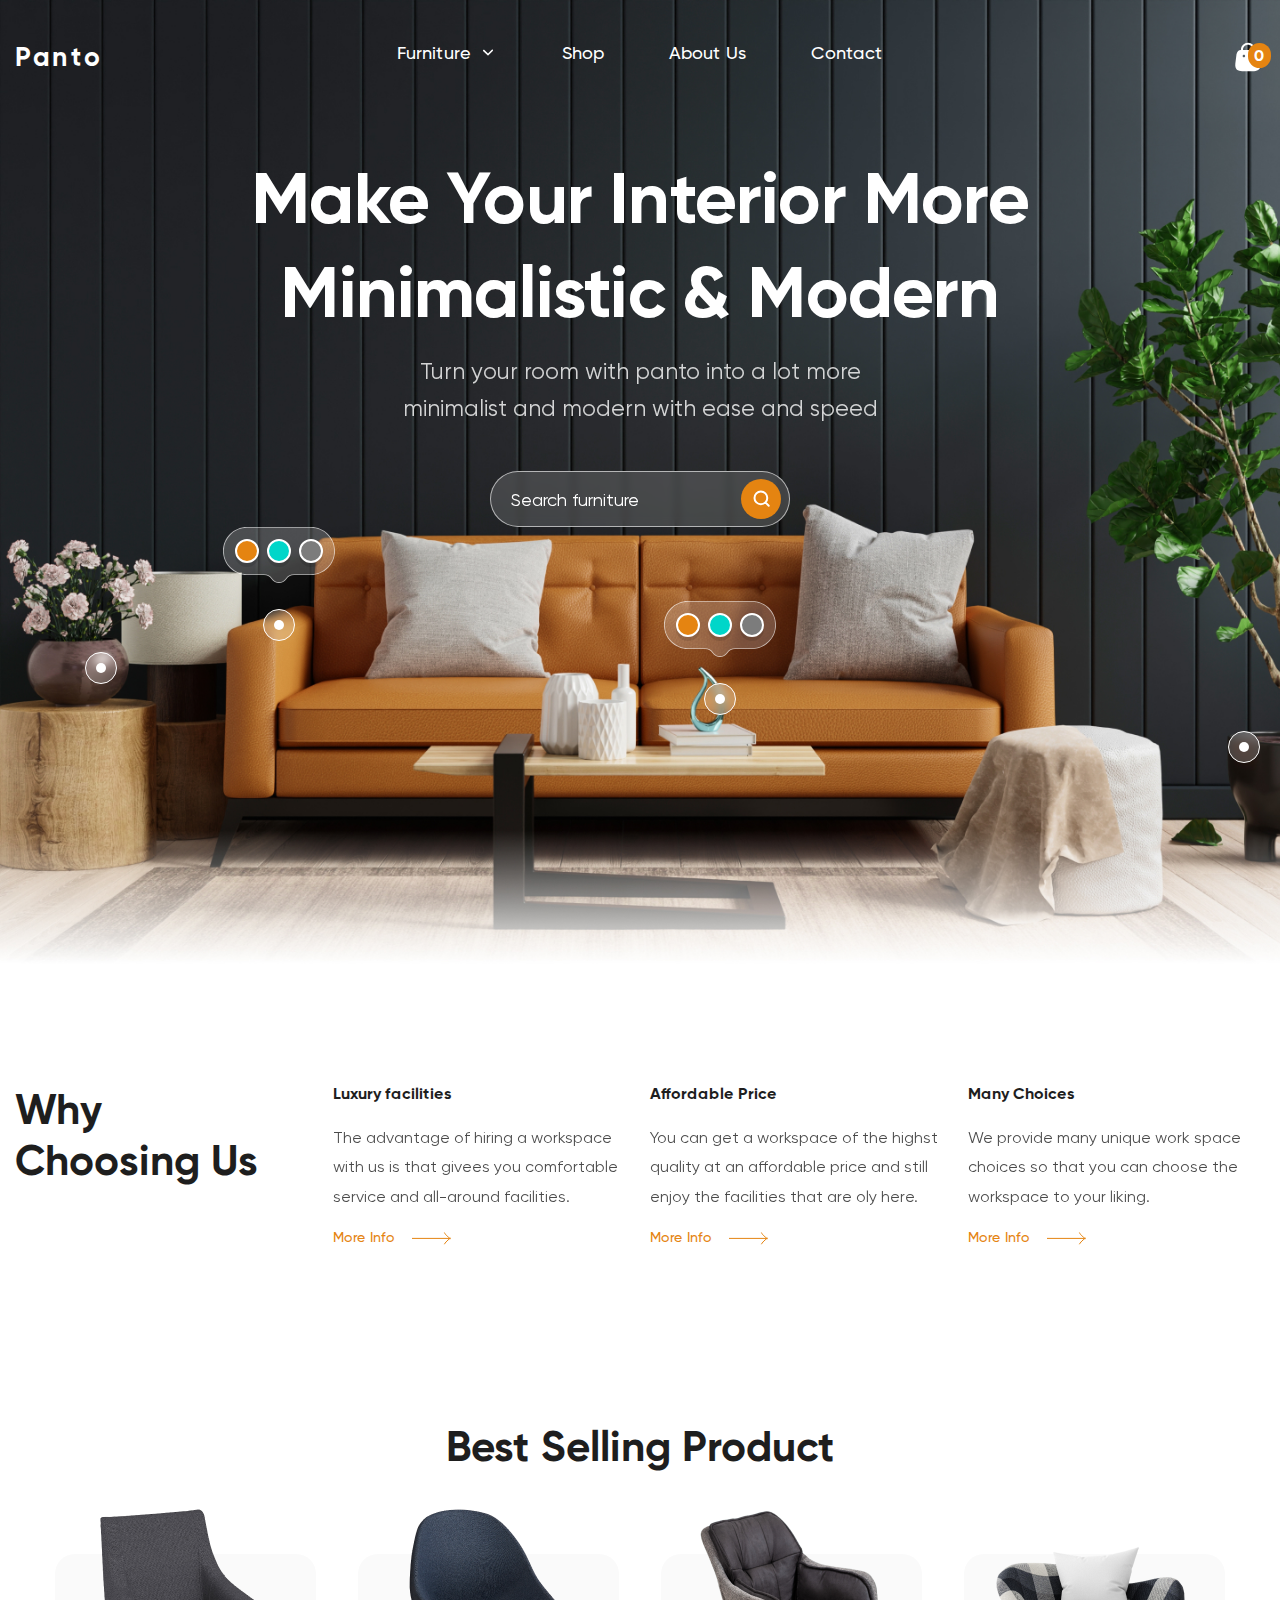
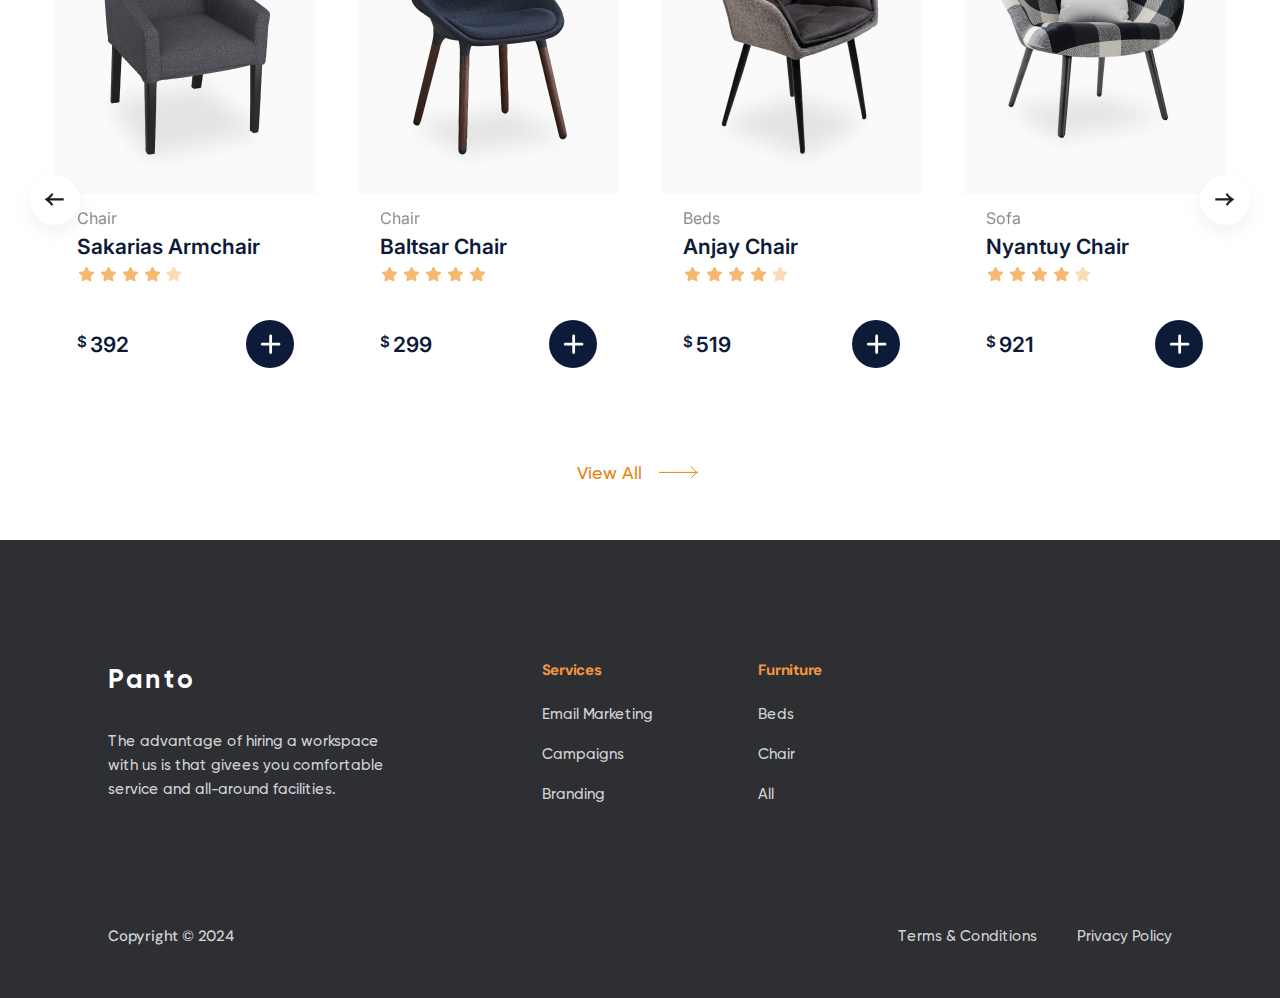
<file: index.html>
<!DOCTYPE html>
<html lang="en">
<head>
    <meta charset="UTF-8">
    <meta name="viewport" content="width=device-width, initial-scale=1.0">
    <title>Panto</title>
    <link rel="stylesheet" href="./css/main.css">
    <link rel="stylesheet" href="https://cdn.jsdelivr.net/npm/swiper@11/swiper-bundle.min.css"/>
</head>
<body>
    <header class="header">
        <div class="container">

            <nav class="header__nav nav">
                    <div class="nav__logo">
                        <a href="#!" class="logo">Panto</a>
                    </div>

                    <ul class="nav-list">
                        <li class="nav-list__item">
                            <a href="#!" class="nav-list__link nav-list__link--dropdown">Furniture</a>
                            <div class="nav-list__sub-nav">
                                <ul class="sub-nav">
                                    <li class="sub-nav__item"><a href="#!" class="sub-nav__link">Home</a></li>
                                    <li class="sub-nav__item"><a href="#!" class="sub-nav__link">Services</a></li>
                                    <li class="sub-nav__item"><a href="#!" class="sub-nav__link">Products</a></li>
                                    <li class="sub-nav__item"><a href="#!" class="sub-nav__link">Contacts</a></li>
                                </ul>
                            </div>
                        </li>
                        <li class="nav-list__item"><a href="#!" class="nav-list__link">Shop</a></li>
                        <li class="nav-list__item"><a href="#!" class="nav-list__link">About Us</a></li>
                        <li class="nav-list__item"><a href="#!" class="nav-list__link">Contact</a></li>
                    </ul>
    
                    <a href="#!" class="cart">
                        <img class="cart__img" src="./img/icons/cart.svg" alt="">
                        <div class="cart__count">0</div>
                    </a>
                    
                    <button id="mobile-nav-open-btn" class="nav__btn"><img src="./img/icons/mobile-nav.svg" alt="Open navigation"></button>
            </nav>

            <div class="header__content">
                <h1 class="header__title">Make your interior more minimalistic & modern</h1>
                <p>Turn your room with panto into a lot more minimalist and modern with ease and speed</p>

                <div class="header__search">
                    <form action="" class=" search-form">
                        <input placeholder="Search furniture" type="text" class="search-form__input" autocomplete="off">
                        <button class="search-form__btn">
                            <img class="search-form__img" src="./img/icons/search.svg" alt="search">
                        </button>
                    </form>
                </div>
            </div>

            <div class="header__dot header__dot--sofa">
                <button class="info-dot">
                    <div class="info-dot__circle"></div>
				    <div class="info-dot__radius"></div>
                </button>

                <div class="info-hint">
                    <label>
                        <input type="radio" name="sofa-color" class="info-hint__radio">
                        <div class="info-hint__radio-fake info-hint__radio-fake--orange"></div>
                    </label>
                    
                    <label>
                        <input type="radio" name="sofa-color" class="info-hint__radio">
                        <div class="info-hint__radio-fake info-hint__radio-fake--biruza"></div>
                    </label>
                    
                    <label>                   
                        <input type="radio" name="sofa-color" class="info-hint__radio">
                        <div class="info-hint__radio-fake info-hint__radio-fake--gray"></div>
                    </label>

                </div>

            </div>

            <div class="header__dot header__dot--vase">
                <button class="info-dot">
                    <div class="info-dot__circle"></div>
				    <div class="info-dot__radius"></div>
                </button>

                <div class="info-hint none">
                    <label>
                        <input type="radio" name="sofa-color" class="info-hint__radio">
                        <div class="info-hint__radio-fake info-hint__radio-fake--orange"></div>
                    </label>
                    
                    <label>
                        <input type="radio" name="sofa-color" class="info-hint__radio">
                        <div class="info-hint__radio-fake info-hint__radio-fake--biruza"></div>
                    </label>
                    
                    <label>                   
                        <input type="radio" name="sofa-color" class="info-hint__radio">
                        <div class="info-hint__radio-fake info-hint__radio-fake--gray"></div>
                    </label>

                </div>

            </div>

            <div class="header__dot header__dot--item">
                <button class="info-dot">
                    <div class="info-dot__circle"></div>
				    <div class="info-dot__radius"></div>
                </button>

                <div class="info-hint">
                    <label>
                        <input type="radio" name="sofa-color" class="info-hint__radio">
                        <div class="info-hint__radio-fake info-hint__radio-fake--orange"></div>
                    </label>
                    
                    <label>
                        <input type="radio" name="sofa-color" class="info-hint__radio">
                        <div class="info-hint__radio-fake info-hint__radio-fake--biruza"></div>
                    </label>
                    
                    <label>                   
                        <input type="radio" name="sofa-color" class="info-hint__radio">
                        <div class="info-hint__radio-fake info-hint__radio-fake--gray"></div>
                    </label>

                </div>

            </div>

            <div class="header__dot header__dot--wall">
                <button class="info-dot">
                    <div class="info-dot__circle"></div>
				    <div class="info-dot__radius"></div>
                </button>

                <div class="info-hint none">
                    <label>
                        <input type="radio" name="sofa-color" class="info-hint__radio">
                        <div class="info-hint__radio-fake info-hint__radio-fake--orange"></div>
                    </label>
                    
                    <label>
                        <input type="radio" name="sofa-color" class="info-hint__radio">
                        <div class="info-hint__radio-fake info-hint__radio-fake--biruza"></div>
                    </label>
                    
                    <label>                   
                        <input type="radio" name="sofa-color" class="info-hint__radio">
                        <div class="info-hint__radio-fake info-hint__radio-fake--gray"></div>
                    </label>

                </div>

            </div>

        </div>
    </header>

    <section class="benefits">
        <div class="container">
            <div class="benefits__grid">

                <div class="benefits__title">
                    <h2 class="title-2">Why Choosing Us</h2>
                </div>

                <div class="benefit">
                    <h3 class="benefit__title">Luxury facilities</h3>
                    <p class="benefit__text">The advantage of hiring a workspace with us is that givees you comfortable service and all-around facilities.</p>
                    <a class="read-more" href="#">More Info</a>
                </div>

                <div class="benefit">
                    <h3 class="benefit__title">Affordable Price</h3>
                    <p class="benefit__text">You can get a workspace of the highst quality at an affordable price and still enjoy the facilities that are oly here.</p>
                    <a class="read-more" href="#">More Info</a>
                </div>

                <div class="benefit">
                    <h3 class="benefit__title">Many Choices</h3>
                    <p class="benefit__text">We provide many unique work space choices so that you can choose the workspace to your liking.</p>
                    <a class="read-more" href="#">More Info</a>
                </div>
                
            </div>
        </div>
    </section>

    <section class="products">
        <div class="container">

            <div class="products__title">
                <h2 class="title-2">Best Selling Product</h2>
            </div>
            
            <div class="products__tabs none">

                <div class="tab-controls">
                    <button data-tab="all" class="tab-controls__btn tab-controls__btn--active">All</button>
                    <button data-tab="chair" class="tab-controls__btn">Chair</button>
                    <button data-tab="beds" class="tab-controls__btn">Beds</button>
                    <button data-tab="sofa" class="tab-controls__btn">Sofa</button>
                    <button data-tab="lamp" class="tab-controls__btn"> Lamp</button>
                </div>
                
            </div>
            <div class="products__slider">

                <!--slider-->
                <div class="slider">

                    <div class="swiper">
                        <!-- Additional required wrapper -->
                        <div class="swiper-wrapper">
                          <!-- Slides -->
                            <article data-tab-value="chair" class="card swiper-slide">
                                <a href="product-page" class="card__link"></a>
                                <div class="card__photo">
                                    <img src="./img/products/chair-01.png" srcset="./img/products/chair-01@2x.png 2x" alt="#" class="card__img">
                                </div>
                                <div class="card__desc">
                                    <a href="#category" class="card__category">Chair</a>
                                    <h3 class="card__title">Sakarias Armchair</h3>
                                    
                                    <div class="card__rating">
                                        <img src="./img/icons/star.svg" alt="#">
                                        <img src="./img/icons/star.svg" alt="#">
                                        <img src="./img/icons/star.svg" alt="#">
                                        <img src="./img/icons/star.svg" alt="#">
                                        <img class="star-off" src="./img/icons/star-off.svg" alt="#">
                                    </div>
            
                                    <div class="card__footer">
                                        <div class="card__price" data-value="$">392</div>
                                        <button class="card__btn"><img src="./img/icons/plus.svg" alt="Add to cart"></button>
                                    </div>
                                </div>
                            </article>

                            <article data-tab-value="chair" class="card swiper-slide">
                                <a href="product-page" class="card__link"></a>
                                <div class="card__photo">
                                    <img src="./img/products/chair-02.png" srcset="./img/products/chair-02@2x.png 2x" alt="#" class="card__img">
                                </div>
                                <div class="card__desc">
                                    <a href="#category" class="card__category">Chair</a>
                                    <h3 class="card__title">Baltsar Chair</h3>
                                    
                                    <div class="card__rating">
                                        <img src="./img/icons/star.svg" alt="#">
                                        <img src="./img/icons/star.svg" alt="#">
                                        <img src="./img/icons/star.svg" alt="#">
                                        <img src="./img/icons/star.svg" alt="#">
                                        <img src="./img/icons/star.svg" alt="#">
                                    </div>
            
                                    <div class="card__footer">
                                        <div class="card__price" data-value="$">299</div>
                                        <button class="card__btn"><img src="./img/icons/plus.svg" alt="Add to cart"></button>
                                    </div>
                                </div>
                            </article>

                            <article data-tab-value="beds" class="card swiper-slide">
                                <a href="product-page" class="card__link"></a>
                                <div class="card__photo">
                                    <img src="./img/products/chair-03.png" srcset="./img/products/chair-01@3x.png 2x" alt="#" class="card__img">
                                </div>
                                <div class="card__desc">
                                    <a href="#category" class="card__category">Beds</a>
                                    <h3 class="card__title">Anjay Chair</h3>
                                    
                                    <div class="card__rating">
                                        <img src="./img/icons/star.svg" alt="#">
                                        <img src="./img/icons/star.svg" alt="#">
                                        <img src="./img/icons/star.svg" alt="#">
                                        <img src="./img/icons/star.svg" alt="#">
                                        <img class="star-off" src="./img/icons/star-off.svg" alt="#">
                                    </div>
            
                                    <div class="card__footer">
                                        <div class="card__price" data-value="$">519</div>
                                        <button class="card__btn"><img src="./img/icons/plus.svg" alt="Add to cart"></button>
                                    </div>
                                </div>
                            </article>

                            <article data-tab-value="sofa" class="card swiper-slide">
                                <a href="product-page" class="card__link"></a>
                                <div class="card__photo">
                                    <img src="./img/products/chair-04.png" srcset="./img/products/chair-01@4x.png 2x" alt="#" class="card__img">
                                </div>
                                <div class="card__desc">
                                    <a href="#category" class="card__category">Sofa</a>
                                    <h3 class="card__title">Nyantuy Chair</h3>
                                    
                                    <div class="card__rating">
                                        <img src="./img/icons/star.svg" alt="#">
                                        <img src="./img/icons/star.svg" alt="#">
                                        <img src="./img/icons/star.svg" alt="#">
                                        <img src="./img/icons/star.svg" alt="#">
                                        <img class="star-off" src="./img/icons/star-off.svg" alt="#">
                                    </div>
            
                                    <div class="card__footer">
                                        <div class="card__price" data-value="$">921</div>
                                        <button class="card__btn"><img src="./img/icons/plus.svg" alt="Add to cart"></button>
                                    </div>
                                </div>
                            </article>

                            <article data-tab-value="lamp" class="card swiper-slide">
                                <a href="product-page" class="card__link"></a>
                                <div class="card__photo">
                                    <img src="./img/products/chair-01.png" srcset="./img/products/chair-01@2x.png 2x" alt="#" class="card__img">
                                </div>
                                <div class="card__desc">
                                    <a href="#category" class="card__category">Lamp</a>
                                    <h3 class="card__title">Sakarias Armchair</h3>
                                    
                                    <div class="card__rating">
                                        <img src="./img/icons/star.svg" alt="#">
                                        <img src="./img/icons/star.svg" alt="#">
                                        <img src="./img/icons/star.svg" alt="#">
                                        <img src="./img/icons/star.svg" alt="#">
                                        <img class="star-off" src="./img/icons/star-off.svg" alt="#">
                                    </div>
            
                                    <div class="card__footer">
                                        <div class="card__price" data-value="$">392</div>
                                        <button class="card__btn"><img src="./img/icons/plus.svg" alt="Add to cart"></button>
                                    </div>
                                </div>
                            </article>

                            <article data-tab-value="beds" class="card swiper-slide">
                                <a href="product-page" class="card__link"></a>
                                <div class="card__photo">
                                    <img src="./img/products/chair-02.png" srcset="./img/products/chair-02@2x.png 2x" alt="#" class="card__img">
                                </div>
                                <div class="card__desc">
                                    <a href="#category" class="card__category">Beds</a>
                                    <h3 class="card__title">Baltsar Chair</h3>
                                    
                                    <div class="card__rating">
                                        <img src="./img/icons/star.svg" alt="#">
                                        <img src="./img/icons/star.svg" alt="#">
                                        <img src="./img/icons/star.svg" alt="#">
                                        <img src="./img/icons/star.svg" alt="#">
                                        <img src="./img/icons/star.svg" alt="#">
                                    </div>
            
                                    <div class="card__footer">
                                        <div class="card__price" data-value="$">299</div>
                                        <button class="card__btn"><img src="./img/icons/plus.svg" alt="Add to cart"></button>
                                    </div>
                                </div>
                            </article>

                            <article data-tab-value="sofa" class="card swiper-slide">
                                <a href="product-page" class="card__link"></a>
                                <div class="card__photo">
                                    <img src="./img/products/chair-03.png" srcset="./img/products/chair-01@3x.png 2x" alt="#" class="card__img">
                                </div>
                                <div class="card__desc">
                                    <a href="#category" class="card__category">Sofa</a>
                                    <h3 class="card__title">Anjay Chair</h3>
                                    
                                    <div class="card__rating">
                                        <img src="./img/icons/star.svg" alt="#">
                                        <img src="./img/icons/star.svg" alt="#">
                                        <img src="./img/icons/star.svg" alt="#">
                                        <img src="./img/icons/star.svg" alt="#">
                                        <img class="star-off" src="./img/icons/star-off.svg" alt="#">
                                    </div>
            
                                    <div class="card__footer">
                                        <div class="card__price" data-value="$">519</div>
                                        <button class="card__btn"><img src="./img/icons/plus.svg" alt="Add to cart"></button>
                                    </div>
                                </div>
                            </article>

                            <article data-tab-value="lamp" class="card swiper-slide">
                                <a href="product-page" class="card__link"></a>
                                <div class="card__photo">
                                    <img src="./img/products/chair-04.png" srcset="./img/products/chair-01@4x.png 2x" alt="#" class="card__img">
                                </div>
                                <div class="card__desc">
                                    <a href="#category" class="card__category">Lamp</a>
                                    <h3 class="card__title">Nyantuy Chair</h3>
                                    
                                    <div class="card__rating">
                                        <img src="./img/icons/star.svg" alt="#">
                                        <img src="./img/icons/star.svg" alt="#">
                                        <img src="./img/icons/star.svg" alt="#">
                                        <img src="./img/icons/star.svg" alt="#">
                                        <img class="star-off" src="./img/icons/star-off.svg" alt="#">
                                    </div>
            
                                    <div class="card__footer">
                                        <div class="card__price" data-value="$">921</div>
                                        <button class="card__btn"><img src="./img/icons/plus.svg" alt="Add to cart"></button>
                                    </div>
                                </div>
                            </article>

                            <article data-tab-value="chair" class="card swiper-slide">
                                <a href="product-page" class="card__link"></a>
                                <div class="card__photo">
                                    <img src="./img/products/chair-01.png" srcset="./img/products/chair-01@2x.png 2x" alt="#" class="card__img">
                                </div>
                                <div class="card__desc">
                                    <a href="#category" class="card__category">Chair</a>
                                    <h3 class="card__title">Sakarias Armchair</h3>
                                    
                                    <div class="card__rating">
                                        <img src="./img/icons/star.svg" alt="#">
                                        <img src="./img/icons/star.svg" alt="#">
                                        <img src="./img/icons/star.svg" alt="#">
                                        <img src="./img/icons/star.svg" alt="#">
                                        <img class="star-off" src="./img/icons/star-off.svg" alt="#">
                                    </div>
            
                                    <div class="card__footer">
                                        <div class="card__price" data-value="$">392</div>
                                        <button class="card__btn"><img src="./img/icons/plus.svg" alt="Add to cart"></button>
                                    </div>
                                </div>
                            </article>

                            <article data-tab-value="beds" class="card swiper-slide">
                                <a href="product-page" class="card__link"></a>
                                <div class="card__photo">
                                    <img src="./img/products/chair-02.png" srcset="./img/products/chair-02@2x.png 2x" alt="#" class="card__img">
                                </div>
                                <div class="card__desc">
                                    <a href="#category" class="card__category">Beds</a>
                                    <h3 class="card__title">Baltsar Chair</h3>
                                    
                                    <div class="card__rating">
                                        <img src="./img/icons/star.svg" alt="#">
                                        <img src="./img/icons/star.svg" alt="#">
                                        <img src="./img/icons/star.svg" alt="#">
                                        <img src="./img/icons/star.svg" alt="#">
                                        <img src="./img/icons/star.svg" alt="#">
                                    </div>
            
                                    <div class="card__footer">
                                        <div class="card__price" data-value="$">299</div>
                                        <button class="card__btn"><img src="./img/icons/plus.svg" alt="Add to cart"></button>
                                    </div>
                                </div>
                            </article>

                            <article data-tab-value="beds" class="card swiper-slide">
                                <a href="product-page" class="card__link"></a>
                                <div class="card__photo">
                                    <img src="./img/products/chair-03.png" srcset="./img/products/chair-01@3x.png 2x" alt="#" class="card__img">
                                </div>
                                <div class="card__desc">
                                    <a href="#category" class="card__category">Beds</a>
                                    <h3 class="card__title">Anjay Chair</h3>
                                    
                                    <div class="card__rating">
                                        <img src="./img/icons/star.svg" alt="#">
                                        <img src="./img/icons/star.svg" alt="#">
                                        <img src="./img/icons/star.svg" alt="#">
                                        <img src="./img/icons/star.svg" alt="#">
                                        <img class="star-off" src="./img/icons/star-off.svg" alt="#">
                                    </div>
            
                                    <div class="card__footer">
                                        <div class="card__price" data-value="$">519</div>
                                        <button class="card__btn"><img src="./img/icons/plus.svg" alt="Add to cart"></button>
                                    </div>
                                </div>
                            </article>

                            <article data-tab-value="lamp" class="card swiper-slide">
                                <a href="product-page" class="card__link"></a>
                                <div class="card__photo">
                                    <img src="./img/products/chair-04.png" srcset="./img/products/chair-01@4x.png 2x" alt="#" class="card__img">
                                </div>
                                <div class="card__desc">
                                    <a href="#category" class="card__category">Lamp</a>
                                    <h3 class="card__title">Nyantuy Chair</h3>
                                    
                                    <div class="card__rating">
                                        <img src="./img/icons/star.svg" alt="#">
                                        <img src="./img/icons/star.svg" alt="#">
                                        <img src="./img/icons/star.svg" alt="#">
                                        <img src="./img/icons/star.svg" alt="#">
                                        <img class="star-off" src="./img/icons/star-off.svg" alt="#">
                                    </div>
            
                                    <div class="card__footer">
                                        <div class="card__price" data-value="$">921</div>
                                        <button class="card__btn"><img src="./img/icons/plus.svg" alt="Add to cart"></button>
                                    </div>
                                </div>
                            </article>

                            <article data-tab-value="sofa" class="card swiper-slide">
                                <a href="product-page" class="card__link"></a>
                                <div class="card__photo">
                                    <img src="./img/products/chair-01.png" srcset="./img/products/chair-01@2x.png 2x" alt="#" class="card__img">
                                </div>
                                <div class="card__desc">
                                    <a href="#category" class="card__category">Sofa</a>
                                    <h3 class="card__title">Sakarias Armchair</h3>
                                    
                                    <div class="card__rating">
                                        <img src="./img/icons/star.svg" alt="#">
                                        <img src="./img/icons/star.svg" alt="#">
                                        <img src="./img/icons/star.svg" alt="#">
                                        <img src="./img/icons/star.svg" alt="#">
                                        <img class="star-off" src="./img/icons/star-off.svg" alt="#">
                                    </div>
            
                                    <div class="card__footer">
                                        <div class="card__price" data-value="$">392</div>
                                        <button class="card__btn"><img src="./img/icons/plus.svg" alt="Add to cart"></button>
                                    </div>
                                </div>
                            </article>

                            <article data-tab-value="chair" class="card swiper-slide">
                                <a href="product-page" class="card__link"></a>
                                <div class="card__photo">
                                    <img src="./img/products/chair-02.png" srcset="./img/products/chair-02@2x.png 2x" alt="#" class="card__img">
                                </div>
                                <div class="card__desc">
                                    <a href="#category" class="card__category">Chair</a>
                                    <h3 class="card__title">Baltsar Chair</h3>
                                    
                                    <div class="card__rating">
                                        <img src="./img/icons/star.svg" alt="#">
                                        <img src="./img/icons/star.svg" alt="#">
                                        <img src="./img/icons/star.svg" alt="#">
                                        <img src="./img/icons/star.svg" alt="#">
                                        <img src="./img/icons/star.svg" alt="#">
                                    </div>
            
                                    <div class="card__footer">
                                        <div class="card__price" data-value="$">299</div>
                                        <button class="card__btn"><img src="./img/icons/plus.svg" alt="Add to cart"></button>
                                    </div>
                                </div>
                            </article>

                            <article data-tab-value="chair" class="card swiper-slide">
                                <a href="product-page" class="card__link"></a>
                                <div class="card__photo">
                                    <img src="./img/products/chair-03.png" srcset="./img/products/chair-01@3x.png 2x" alt="#" class="card__img">
                                </div>
                                <div class="card__desc">
                                    <a href="#category" class="card__category">Chair</a>
                                    <h3 class="card__title">Anjay Chair</h3>
                                    
                                    <div class="card__rating">
                                        <img src="./img/icons/star.svg" alt="#">
                                        <img src="./img/icons/star.svg" alt="#">
                                        <img src="./img/icons/star.svg" alt="#">
                                        <img src="./img/icons/star.svg" alt="#">
                                        <img class="star-off" src="./img/icons/star-off.svg" alt="#">
                                    </div>
            
                                    <div class="card__footer">
                                        <div class="card__price" data-value="$">519</div>
                                        <button class="card__btn"><img src="./img/icons/plus.svg" alt="Add to cart"></button>
                                    </div>
                                </div>
                            </article>

                            <article data-tab-value="chair" class="card swiper-slide">
                                <a href="product-page" class="card__link"></a>
                                <div class="card__photo">
                                    <img src="./img/products/chair-04.png" srcset="./img/products/chair-01@4x.png 2x" alt="#" class="card__img">
                                </div>
                                <div class="card__desc">
                                    <a href="#category" class="card__category">Chair</a>
                                    <h3 class="card__title">Nyantuy Chair</h3>
                                    
                                    <div class="card__rating">
                                        <img src="./img/icons/star.svg" alt="#">
                                        <img src="./img/icons/star.svg" alt="#">
                                        <img src="./img/icons/star.svg" alt="#">
                                        <img src="./img/icons/star.svg" alt="#">
                                        <img class="star-off" src="./img/icons/star-off.svg" alt="#">
                                    </div>
            
                                    <div class="card__footer">
                                        <div class="card__price" data-value="$">921</div>
                                        <button class="card__btn"><img src="./img/icons/plus.svg" alt="Add to cart"></button>
                                    </div>
                                </div>
                            </article>

                            <article data-tab-value="beds" class="card swiper-slide">
                                <a href="product-page" class="card__link"></a>
                                <div class="card__photo">
                                    <img src="./img/products/chair-02.png" srcset="./img/products/chair-02@2x.png 2x" alt="#" class="card__img">
                                </div>
                                <div class="card__desc">
                                    <a href="#category" class="card__category">Beds</a>
                                    <h3 class="card__title">Baltsar Chair</h3>
                                    
                                    <div class="card__rating">
                                        <img src="./img/icons/star.svg" alt="#">
                                        <img src="./img/icons/star.svg" alt="#">
                                        <img src="./img/icons/star.svg" alt="#">
                                        <img src="./img/icons/star.svg" alt="#">
                                        <img src="./img/icons/star.svg" alt="#">
                                    </div>
            
                                    <div class="card__footer">
                                        <div class="card__price" data-value="$">299</div>
                                        <button class="card__btn"><img src="./img/icons/plus.svg" alt="Add to cart"></button>
                                    </div>
                                </div>
                            </article>

                            <article data-tab-value="beds" class="card swiper-slide">
                                <a href="product-page" class="card__link"></a>
                                <div class="card__photo">
                                    <img src="./img/products/chair-03.png" srcset="./img/products/chair-01@3x.png 2x" alt="#" class="card__img">
                                </div>
                                <div class="card__desc">
                                    <a href="#category" class="card__category">Beds</a>
                                    <h3 class="card__title">Anjay Chair</h3>
                                    
                                    <div class="card__rating">
                                        <img src="./img/icons/star.svg" alt="#">
                                        <img src="./img/icons/star.svg" alt="#">
                                        <img src="./img/icons/star.svg" alt="#">
                                        <img src="./img/icons/star.svg" alt="#">
                                        <img class="star-off" src="./img/icons/star-off.svg" alt="#">
                                    </div>
            
                                    <div class="card__footer">
                                        <div class="card__price" data-value="$">519</div>
                                        <button class="card__btn"><img src="./img/icons/plus.svg" alt="Add to cart"></button>
                                    </div>
                                </div>
                            </article>

                            <article data-tab-value="lamp" class="card swiper-slide">
                                <a href="product-page" class="card__link"></a>
                                <div class="card__photo">
                                    <img src="./img/products/chair-04.png" srcset="./img/products/chair-01@4x.png 2x" alt="#" class="card__img">
                                </div>
                                <div class="card__desc">
                                    <a href="#category" class="card__category">Lamp</a>
                                    <h3 class="card__title">Nyantuy Chair</h3>
                                    
                                    <div class="card__rating">
                                        <img src="./img/icons/star.svg" alt="#">
                                        <img src="./img/icons/star.svg" alt="#">
                                        <img src="./img/icons/star.svg" alt="#">
                                        <img src="./img/icons/star.svg" alt="#">
                                        <img class="star-off" src="./img/icons/star-off.svg" alt="#">
                                    </div>
            
                                    <div class="card__footer">
                                        <div class="card__price" data-value="$">921</div>
                                        <button class="card__btn"><img src="./img/icons/plus.svg" alt="Add to cart"></button>
                                    </div>
                                </div>
                            </article>

                            <article data-tab-value="sofa" class="card swiper-slide">
                                <a href="product-page" class="card__link"></a>
                                <div class="card__photo">
                                    <img src="./img/products/chair-01.png" srcset="./img/products/chair-01@2x.png 2x" alt="#" class="card__img">
                                </div>
                                <div class="card__desc">
                                    <a href="#category" class="card__category">Sofa</a>
                                    <h3 class="card__title">Sakarias Armchair</h3>
                                    
                                    <div class="card__rating">
                                        <img src="./img/icons/star.svg" alt="#">
                                        <img src="./img/icons/star.svg" alt="#">
                                        <img src="./img/icons/star.svg" alt="#">
                                        <img src="./img/icons/star.svg" alt="#">
                                        <img class="star-off" src="./img/icons/star-off.svg" alt="#">
                                    </div>
            
                                    <div class="card__footer">
                                        <div class="card__price" data-value="$">392</div>
                                        <button class="card__btn"><img src="./img/icons/plus.svg" alt="Add to cart"></button>
                                    </div>
                                </div>
                            </article>

                            <article data-tab-value="chair" class="card swiper-slide">
                                <a href="product-page" class="card__link"></a>
                                <div class="card__photo">
                                    <img src="./img/products/chair-02.png" srcset="./img/products/chair-02@2x.png 2x" alt="#" class="card__img">
                                </div>
                                <div class="card__desc">
                                    <a href="#category" class="card__category">Chair</a>
                                    <h3 class="card__title">Baltsar Chair</h3>
                                    
                                    <div class="card__rating">
                                        <img src="./img/icons/star.svg" alt="#">
                                        <img src="./img/icons/star.svg" alt="#">
                                        <img src="./img/icons/star.svg" alt="#">
                                        <img src="./img/icons/star.svg" alt="#">
                                        <img src="./img/icons/star.svg" alt="#">
                                    </div>
            
                                    <div class="card__footer">
                                        <div class="card__price" data-value="$">299</div>
                                        <button class="card__btn"><img src="./img/icons/plus.svg" alt="Add to cart"></button>
                                    </div>
                                </div>
                            </article>

                            <article data-tab-value="chair" class="card swiper-slide">
                                <a href="product-page" class="card__link"></a>
                                <div class="card__photo">
                                    <img src="./img/products/chair-03.png" srcset="./img/products/chair-01@3x.png 2x" alt="#" class="card__img">
                                </div>
                                <div class="card__desc">
                                    <a href="#category" class="card__category">Chair</a>
                                    <h3 class="card__title">Anjay Chair</h3>
                                    
                                    <div class="card__rating">
                                        <img src="./img/icons/star.svg" alt="#">
                                        <img src="./img/icons/star.svg" alt="#">
                                        <img src="./img/icons/star.svg" alt="#">
                                        <img src="./img/icons/star.svg" alt="#">
                                        <img class="star-off" src="./img/icons/star-off.svg" alt="#">
                                    </div>
            
                                    <div class="card__footer">
                                        <div class="card__price" data-value="$">519</div>
                                        <button class="card__btn"><img src="./img/icons/plus.svg" alt="Add to cart"></button>
                                    </div>
                                </div>
                            </article>

                            <article data-tab-value="chair" class="card swiper-slide">
                                <a href="product-page" class="card__link"></a>
                                <div class="card__photo">
                                    <img src="./img/products/chair-04.png" srcset="./img/products/chair-01@4x.png 2x" alt="#" class="card__img">
                                </div>
                                <div class="card__desc">
                                    <a href="#category" class="card__category">Chair</a>
                                    <h3 class="card__title">Nyantuy Chair</h3>
                                    
                                    <div class="card__rating">
                                        <img src="./img/icons/star.svg" alt="#">
                                        <img src="./img/icons/star.svg" alt="#">
                                        <img src="./img/icons/star.svg" alt="#">
                                        <img src="./img/icons/star.svg" alt="#">
                                        <img class="star-off" src="./img/icons/star-off.svg" alt="#">
                                    </div>
            
                                    <div class="card__footer">
                                        <div class="card__price" data-value="$">921</div>
                                        <button class="card__btn"><img src="./img/icons/plus.svg" alt="Add to cart"></button>
                                    </div>
                                </div>
                            </article>
                        </div>
                      
                    </div>

                    <button id="sliderPrev" class="slider__btn slider__btn--prev">
                        <img src="./img/icons/slider/slider-left.svg" alt="Previous">
                    </button>
                    <button id="sliderNext" class="slider__btn slider__btn--next">
                        <img src="./img/icons/slider/slider-right.svg" alt="Next">
                    </button>
    
                </div>
                <!--slider-->
                
            </div>
            <div class="products__link">
                <a class="read-more read-more--large" href="#">View All</a>
            </div>
        </div>
    </section>

    <footer class="footer">
        <div class="container container--small">
            <!-- footer__grid-->
            <div class="footer__grid">
                <!-- DESK -->
                <div class="footer__desc">
                    <div class="footer__logo">
                        <a href="#!" class="logo">Panto</a>
                    </div>
                    <p>
                        The advantage of hiring a workspace with us is that givees you comfortable service and all-around facilities.
                    </p>
                </div>
                <!--// DESK -->
                <nav class="footer__nav footer__nav--services">
                    <h3 class="footer__nav-title">Services</h3>
                    <ul class="footer__list">
                        <li class="footer__list-item"><a href="#">Email Marketing</a></li>
                        <li class="footer__list-item"><a href="#">Campaigns</a></li>
                        <li class="footer__list-item"><a href="#">Branding</a></li>
                    </ul>
                </nav>

                <nav class="footer__nav">
                    <h3 class="footer__nav-title">Furniture</h3>
                    <ul class="footer__list">
                        <li class="footer__list-item"><a href="#">Beds</a></li>
                        <li class="footer__list-item"><a href="#">Chair</a></li>
                        <li class="footer__list-item"><a href="#">All</a></li>
                    </ul>
                </nav>
                <div class="footer__nav"></div>

            </div>
            <!-- // footer__grid-->


            <!-- footer__row -->
            <div class="footer__row">

                <div class="footer__copyright">Copyright © 2024</div>

                <div class="footer__links">
                    <a href="#!">Terms & Conditions</a>
                    <a href="#!">Privacy Policy</a>
                </div>
            </div>
            <!-- ?? footer__row -->
            
        </div>
    </footer>

    <!-- Mobile-nav -->
    <div id="mobile-nav" class="mobile-nav-wrapper">

        <div class="mobile-nav-header">
            <a href="#cart" class="mobile-cart">
                <div href="#!" class="cart">
                    <img class="cart__img" src="./img/icons/cart.svg" alt="">
                    <div class="cart__count">0</div>
                </div>
                Cart
            </a>

            <button id="mobile-nav-close-btn" class="mobile-nav-close-btn">
                <img src="./img/icons/close.svg" alt="Close navigation">
            </button>
        </div>

        <ul class="mobile-nav">
            <li class="mobile-nav__item">
                <a href="#!" class="mobile-nav__link mobile-nav__link--dropdown">Furniture</a>
                <ul class="mobile-sub-nav">
                    <li class="mobile-sub-nav__item"><a href="#!" class="mobile-sub-nav__link">Home</a></li>
                    <li class="mobile-sub-nav__item"><a href="#!" class="mobile-sub-nav__link">Services</a></li>
                    <li class="mobile-sub-nav__item"><a href="#!" class="mobile-sub-nav__link">Products</a></li>
                    <li class="mobile-sub-nav__item"><a href="#!" class="mobile-sub-nav__link">Contacts</a></li>
                </ul>
            </li>
            <li class="mobile-nav__item"><a href="#!" class="mobile-nav__link">Shop</a></li>
            <li class="mobile-nav__item"><a href="#!" class="mobile-nav__link">About Us</a></li>
            <li class="mobile-nav__item"><a href="#!" class="mobile-nav__link">Contact</a></li>
        </ul>
    </div>
    <!-- // Mobile-nav -->

    <script src="https://cdn.jsdelivr.net/npm/swiper@11/swiper-bundle.min.js"></script>
    <script src="js/main.js"></script>
</body>
</html>
</file>
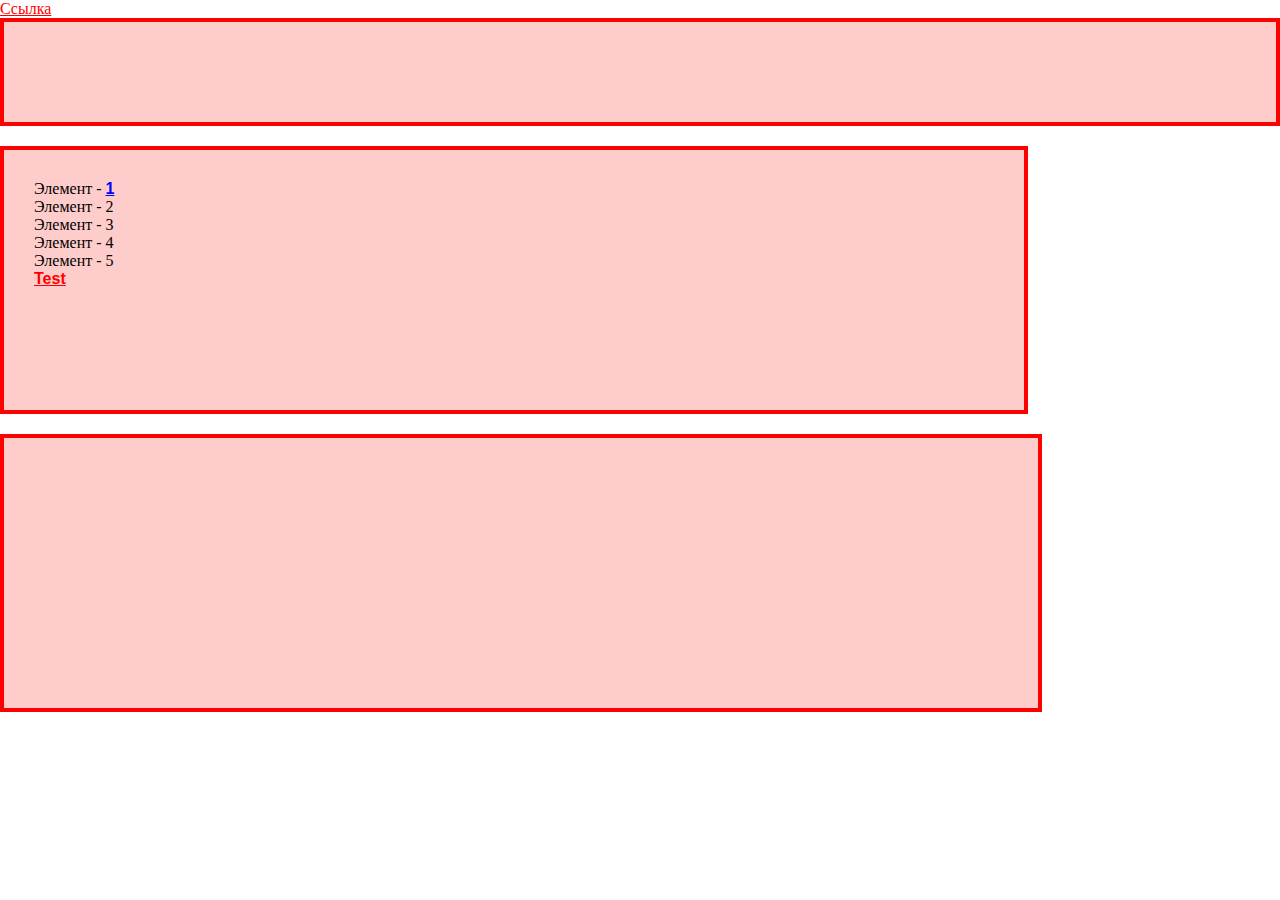
<file: css/SASS/index.html>
<!DOCTYPE html>
<html lang="ru">
<head>
    <meta charset="UTF-8">
    <meta name="viewport" content="width=device-width, initial-scale=1.0">
    <title>SASS</title>
    <link rel="stylesheet" href="css/style.css">
</head>
<body>
    <a href="#">Ссылка</a>
    <div class="block first"></div>
    <div class="block" id="central_block">
        <ul>
            <li>Элемент - <a href="#">1</a></li>
            <li>Элемент - 2</li>
            <li>Элемент - 3</li>
            <li>Элемент - 4</li>
            <li>Элемент - 5</li>
        </ul>
        <a href="#" class="test">Test</a>
    </div>
    <div class="block"></div>
</body>
</html>
</file>
<file: css/SASS/css/style.css>
* {
  padding: 0;
  margin: 0;
}

a {
  color: #000;
}
a:hover {
  color: red;
}
a:active {
  color: yellow;
}
a:visited {
  color: green;
}

.block:not(.first) {
  padding: 20px 40px 50px 34px;
  background: #fcc;
  height: 200px;
  max-width: 75%;
  margin-bottom: 20px;
  border: 4px solid red;
}

#central_block {
  padding: 30px;
}
#central_block ul {
  display: -webkit-box;
  display: -ms-flexbox;
  display: flex;
  -webkit-box-orient: vertical;
  -webkit-box-direction: normal;
      -ms-flex-direction: column;
          flex-direction: column;
  list-style: none;
}
#central_block li {
  float: left;
  margin-right: 10px;
}
#central_block li a {
  font-size: 1.1 em;
  font-weight: bold;
  font-family: Arial, sans-serif;
  color: blue;
}
#central_block li a:hover {
  color: red;
}
#central_block a {
  font-size: 1.1 em;
  font-weight: bold;
  font-family: Arial, sans-serif;
  color: red;
}

.first {
  background: #fcc;
  height: 100px;
  margin-bottom: 20px;
  border: 4px solid red;
}
</file>
<file: css/main.css>
@import "./../fonts/Gilroy/stylesheet.css";
/* Reset and base styles  */
@import url("https://fonts.googleapis.com/css2?family=DM+Sans:ital,opsz,wght@0,9..40,100..1000;1,9..40,100..1000&family=Inter:wght@100..900&display=swap");
* {
  padding: 0px;
  margin: 0px;
  border: none;
}

*,
*::before,
*::after {
  -webkit-box-sizing: border-box;
          box-sizing: border-box;
}

/* Links */
a, a:link, a:visited {
  text-decoration: none;
}

a:hover {
  text-decoration: none;
}

/* Common */
aside, nav, footer, header, section, main {
  display: block;
}

h1, h2, h3, h4, h5, h6, p {
  font-size: inherit;
}

ul, ul li {
  list-style: none;
}

img {
  vertical-align: top;
}

img, svg {
  max-width: 100%;
  height: auto;
}

address {
  font-style: normal;
}

/* Form */
input, textarea, button, select {
  font-family: inherit;
  font-size: inherit;
  color: inherit;
  background-color: transparent;
}

input::-ms-clear {
  display: none;
}

button, input[type=submit] {
  display: inline-block;
  -webkit-box-shadow: none;
          box-shadow: none;
  background-color: transparent;
  background: none;
  cursor: pointer;
}

input:focus, input:active,
button:focus, button:active {
  outline: none;
}

button::-moz-focus-inner {
  padding: 0;
  border: 0;
}

label {
  cursor: pointer;
}

legend {
  display: block;
}

:root {
  --text-color: #1e1e1e;
  --text-muted: #8D8D8D;
  --text-card-dark-blue: #0D1B39;
  --accent: #E58411;
  --header-text-color: #fff;
  --footer-accent: #F6973F;
  --footer-bg: #2D2F33;
  --footer-text-color: rgba(255, 255, 255, 0.8);
  --ui-orange: #E58411;
  --ui-biruza: #00D6C9;
  --ui-gray: #7C7C7C;
  --ui-dark-blue: #0D1B39;
  --font-main: "Gilroy", sans-serif;
  --font-cards: "Inter", sans-serif;
  --font-footer-accent: "DM Sans", sans-serif;
}

html, body {
  font-family: var(--font-main);
  color: var(--text-color);
}

body {
  position: relative;
}

.container {
  max-width: 1310px;
  margin: 0 auto;
  padding: 0 15px;
}
.container--small {
  max-width: 1094px;
}

.none {
  display: none !important;
}

.title-2 {
  font-size: clamp(32px, 1.702rem + 1.49vw, 42px);
  font-weight: 700px;
}

.header {
  position: relative;
  padding-top: 40px;
  background-color: var(--footer-bg);
  background-image: url("./../img/header/header-bg.jpg");
  background-size: cover;
  aspect-ratio: 1440/1084;
  color: var(--header-text-color);
}
@media (-webkit-min-device-pixel-ratio: 2), (min-resolution: 192dpi) {
  .header {
    background-image: url("./../img/header/header-bg@2x.jpg");
  }
}
.header a {
  color: var(--header-text-color);
}
@media (max-width: 629px) {
  .header {
    padding-top: 20px;
    padding-bottom: 240px;
    background-position: center;
    aspect-ratio: unset;
  }
}

.header__nav {
  margin-bottom: clamp(20px, 0.071rem + 5.89vw, 86px);
}

.header__content {
  text-align: center;
}

.header__title {
  margin-bottom: 14px;
  font-weight: 700;
  font-size: clamp(28px, 0.821rem + 4.64vw, 80px);
  text-wrap: balance;
  line-height: 130%;
  letter-spacing: -0.8px;
  text-transform: capitalize;
}

.header__content p {
  margin: 0 auto;
  max-width: 606px;
  opacity: 0.8;
  font-size: clamp(16px, 0.857rem + 0.71vw, 24px);
  line-height: 160%;
  text-wrap: balance;
}

.header__search {
  display: inline-block;
  margin: 45px auto 0;
}
@media (max-width: 819px) {
  .header__search {
    display: none;
  }
}

/*Dots*/
.header__dot {
  position: absolute;
}
@media (max-width: 819px) {
  .header__dot {
    display: none;
  }
}

.header__dot--sofa {
  top: 63.1918819188%;
  left: 20.5555555556%;
}

.header__dot--vase {
  top: 69.557195572%;
  left: 7.9166666667%;
  -webkit-transform: translate(-50%, -50%);
          transform: translate(-50%, -50%);
}

.header__dot--item {
  top: 72.7356746765%;
  left: 56.25%;
  -webkit-transform: translate(-50%, -50%);
          transform: translate(-50%, -50%);
}

.header__dot--wall {
  top: 75.8139534884%;
  left: 95.9574468085%;
}

.logo {
  font-weight: 700;
  font-size: clamp(18px, 0.946rem + 0.89vw, 28px);
  letter-spacing: 0.1em;
  text-transform: capitalize;
  color: #fff !important;
}

.nav {
  display: -ms-grid;
  display: grid;
  -ms-grid-columns: 2fr 20px 8fr 20px 2fr;
  grid-template-columns: 2fr 8fr 2fr;
  gap: 20px;
}

.nav__logo {
  -ms-flex-item-align: center;
      -ms-grid-row-align: center;
      align-self: center;
}

.nav__btn {
  display: none;
}
@media (max-width: 992px) {
  .nav__btn {
    display: block;
  }
}

.nav-list {
  -ms-flex-item-align: center;
      -ms-grid-row-align: center;
      align-self: center;
  -ms-grid-column-align: center;
      justify-self: center;
  display: -webkit-box;
  display: -ms-flexbox;
  display: flex;
  -webkit-box-pack: center;
      -ms-flex-pack: center;
          justify-content: center;
  -webkit-box-align: center;
      -ms-flex-align: center;
          align-items: center;
  gap: 65px;
  font-weight: 500;
  font-size: 18px;
}
@media (max-width: 992px) {
  .nav-list {
    display: none;
  }
}

.nav-list__item {
  position: relative;
  padding-bottom: 10px;
}

.nav-list__link {
  -webkit-transition: opacity 0.1s ease-in;
  transition: opacity 0.1s ease-in;
}
.nav-list__link:hover {
  opacity: 0.8;
}
.nav-list__link--dropdown {
  display: -webkit-box;
  display: -ms-flexbox;
  display: flex;
  -webkit-box-align: center;
      -ms-flex-align: center;
          align-items: center;
  gap: 8px;
}
.nav-list__link--dropdown::after {
  content: url("./../img/icons/arrow-down.svg");
  height: 18px;
}

.nav-list__sub-nav {
  opacity: 0;
  width: 160px;
  pointer-events: none;
  position: absolute;
  left: 0;
  top: 100%;
  -webkit-transform: translate(0%, 10%);
          transform: translate(0%, 10%);
  -webkit-transition: all 0.2s ease-in;
  transition: all 0.2s ease-in;
}

.nav-list__item:hover .nav-list__sub-nav {
  pointer-events: all;
  opacity: 1;
  -webkit-transform: translate(0%, 0%);
          transform: translate(0%, 0%);
}

.sub-nav {
  display: -ms-grid;
  display: grid;
  gap: 16px;
  padding: 16px;
  border-radius: 10px;
  background-color: var(--footer-bg);
  color: var(--footer-text-color);
  font-size: 16px;
}
.sub-nav a {
  color: var(--footer-text-color);
  -webkit-transition: color 0.1s ease-in;
  transition: color 0.1s ease-in;
}
.sub-nav a:hover {
  color: var(--accent);
}

.cart {
  -ms-flex-item-align: center;
      -ms-grid-row-align: center;
      align-self: center;
  -ms-grid-column-align: end;
      justify-self: end;
  position: relative;
}

.cart__count {
  position: absolute;
  top: 3px;
  right: -6px;
  display: inline-block;
  height: 25px;
  padding: 0 6px;
  background-color: var(--accent);
  border-radius: 140px;
  font-weight: 700;
  line-height: 25px;
}

.search-form {
  display: -webkit-box;
  display: -ms-flexbox;
  display: flex;
  gap: 10px;
  max-width: 344px;
  padding: 8px 8px 8px 20px;
  -webkit-box-pack: justify;
      -ms-flex-pack: justify;
          justify-content: space-between;
  -webkit-box-align: center;
      -ms-flex-align: center;
          align-items: center;
  height: 56px;
  border-radius: 42px;
  border: 0.862px solid rgba(255, 255, 255, 0.6);
  background: rgba(255, 255, 255, 0.15);
  -webkit-backdrop-filter: blur(4px);
          backdrop-filter: blur(4px);
}

.search-form__input {
  -webkit-box-flex: 1;
      -ms-flex-positive: 1;
          flex-grow: 1;
  color: #fff;
  font-size: 18px;
  font-weight: 500;
  line-height: 150%;
  letter-spacing: 0%;
}
.search-form__input::-webkit-input-placeholder {
  color: #fff;
  font-weight: 400;
}
.search-form__input::-moz-placeholder {
  color: #fff;
  font-weight: 400;
}
.search-form__input:-ms-input-placeholder {
  color: #fff;
  font-weight: 400;
}
.search-form__input::-ms-input-placeholder {
  color: #fff;
  font-weight: 400;
}
.search-form__input::placeholder {
  color: #fff;
  font-weight: 400;
}

.search-form__btn {
  -ms-flex-negative: 0;
      flex-shrink: 0;
  position: relative;
  width: 40px;
  height: 40px;
  border-radius: 24px;
  background: var(--accent);
}

.search-form__img {
  position: absolute;
  top: 11px;
  right: 10px;
}

.info-dot {
  position: relative;
  cursor: pointer;
}

.info-dot__circle {
  position: absolute;
  z-index: 1;
  left: 50%;
  top: 50%;
  -webkit-transform: translate(-50%, -50%);
          transform: translate(-50%, -50%);
  width: 10px;
  height: 10px;
  border-radius: 50%;
  background-color: #fff;
  -webkit-transition: all 0.2s ease-in;
  transition: all 0.2s ease-in;
}

.info-dot__radius {
  width: 32px;
  height: 32px;
  border: 0.86px solid #fff;
  border-radius: 50%;
  background: rgba(255, 255, 255, 0.2);
  -webkit-backdrop-filter: blur(4px);
          backdrop-filter: blur(4px);
  -webkit-animation: pulse 1s infinite alternate;
          animation: pulse 1s infinite alternate;
}

.info-dot:hover .info-dot__radius {
  -webkit-animation: pulse 1s infinite alternate paused;
          animation: pulse 1s infinite alternate paused;
}

.info-dot:hover .info-dot__circle {
  background-color: var(--accent);
}

@-webkit-keyframes pulse {
  0% {
    -webkit-transform: scale(1);
            transform: scale(1);
  }
  100% {
    -webkit-transform: scale(1.2);
            transform: scale(1.2);
  }
}

@keyframes pulse {
  0% {
    -webkit-transform: scale(1);
            transform: scale(1);
  }
  100% {
    -webkit-transform: scale(1.2);
            transform: scale(1.2);
  }
}
.info-hint {
  position: absolute;
  top: -26px;
  left: 50%;
  -webkit-transform: translate(-50%, -100%);
          transform: translate(-50%, -100%);
  display: -webkit-box;
  display: -ms-flexbox;
  display: flex;
  gap: 8px;
  -webkit-box-pack: center;
      -ms-flex-pack: center;
          justify-content: center;
  padding-top: 12px;
  width: 112px;
  height: 56px;
  background-image: url("./../img/icons/hint.svg");
}

.info-hint__radio {
  clip: rect(0 0 0 0);
  clip-path: inset(50%);
  height: 1px;
  overflow: hidden;
  position: absolute;
  white-space: nowrap;
  width: 1px;
}

.info-hint__radio:checked + .info-hint__radio-fake {
  background-image: url("./../../img/icons/checkbox.svg");
  background-repeat: no-repeat;
  background-position: center center;
}

.info-hint__radio-fake {
  -ms-flex-negative: 0;
      flex-shrink: 0;
  width: 24px;
  height: 24px;
  background-color: grey;
  border: 2px solid white;
  border-radius: 50%;
  -webkit-box-shadow: 0px 4px 0px rgba(0, 0, 0, 0.1);
          box-shadow: 0px 4px 0px rgba(0, 0, 0, 0.1);
}
.info-hint__radio-fake--orange {
  background-color: var(--ui-orange);
}
.info-hint__radio-fake--biruza {
  background-color: var(--ui-biruza);
}
.info-hint__radio-fake--gray {
  background-color: var(--ui-gray);
}

.benefits {
  padding: clamp(60px, 2.386rem + 6.82vw, 120px) 0;
}

.benefits__grid {
  display: -ms-grid;
  display: grid;
  -ms-grid-columns: 1fr 20px 1fr 20px 1fr 20px 1fr;
  grid-template-columns: repeat(4, 1fr);
  gap: 20px;
}
@media (max-width: 992px) {
  .benefits__grid {
    -ms-grid-columns: 1fr 20px 1fr;
    grid-template-columns: repeat(2, 1fr);
    gap: clamp(30px, 0.982rem + 4.46vw, 60px) 20px;
  }
}
@media (max-width: 629px) {
  .benefits__grid {
    -ms-grid-columns: 1fr;
    grid-template-columns: 1fr;
  }
}

.benefits__title {
  max-width: 260px;
}

.benefit__title {
  margin-bottom: 20px;
  font-weight: 900;
  font-style: 24px;
}

.benefit__text {
  margin-bottom: 14px;
  font-style: 16px;
  line-height: 1.85;
  opacity: 0.8;
}

.products {
  border-color: #F7F7F7;
  padding: 50px 0;
}

.products__title {
  margin-bottom: 32px;
  text-align: center;
}

.products__tabs {
  margin-bottom: 80px;
  text-align: center;
}

.products__slider {
  margin-bottom: clamp(30px, 0.982rem + 4.46vw, 60px);
}
@media (max-width: 1400px) {
  .products__slider {
    padding: 0 40px;
  }
}
@media (max-width: 629px) {
  .products__slider {
    padding: 0 20px;
  }
}

.products__link {
  text-align: center;
}

.read-more {
  display: -webkit-inline-box;
  display: -ms-inline-flexbox;
  display: inline-flex;
  gap: 13px;
  -webkit-box-align: center;
      -ms-flex-align: center;
          align-items: center;
  color: var(--accent);
  font-weight: 500;
  font-size: 14px;
  line-height: 1.85;
}
.read-more::after {
  content: url("./../img/icons/arrow-right.svg");
  height: 25px;
}
.read-more--large {
  font-size: 18px;
}

.tab-controls {
  display: -webkit-inline-box;
  display: -ms-inline-flexbox;
  display: inline-flex;
  padding: 6px;
  -webkit-box-align: center;
      -ms-flex-align: center;
          align-items: center;
  border-radius: 44px;
  background: #eee;
}

.tab-controls__btn {
  height: 45px;
  padding: 7px 20px;
  display: -webkit-box;
  display: -ms-flexbox;
  display: flex;
  -webkit-box-pack: center;
      -ms-flex-pack: center;
          justify-content: center;
  -webkit-box-align: center;
      -ms-flex-align: center;
          align-items: center;
  border-radius: 32px;
  color: rgba(30, 30, 30, 0.8);
  font-size: 18px;
  font-weight: 500;
  line-height: 1.85;
  -webkit-transition: background-color 0.2s ease-in;
  transition: background-color 0.2s ease-in;
}
.tab-controls__btn:hover {
  background-color: rgba(255, 255, 255, 0.5);
}
.tab-controls__btn--active {
  background-color: #fff;
}

.card {
  position: relative;
  width: 268px;
  font-family: var(--font-cards);
}

.card__link {
  position: absolute;
  top: 0;
  left: 0;
  right: 0;
  bottom: 0;
}

.card__photo {
  margin-top: 50px;
  height: 240px;
  background-color: #FAFAFA;
  border-radius: 20px 20px 0 0;
  text-align: center;
}

.card__img {
  margin-top: -50px;
}

.card__desc {
  display: -webkit-box;
  display: -ms-flexbox;
  display: flex;
  -webkit-box-orient: vertical;
  -webkit-box-direction: normal;
      -ms-flex-direction: column;
          flex-direction: column;
  gap: 6px;
  height: 202px;
  padding: 14px 22px 28px;
  background-color: #fff;
  border-radius: 0 0 20px 20px;
}

.card__category {
  position: relative;
  z-index: 3;
  color: var(--text-muted);
  font-size: 16px;
}

.card__title {
  color: var(--text-card-dark-blue);
  font-size: 21px;
  font-weight: 600;
}

.card__rating {
  display: -webkit-box;
  display: -ms-flexbox;
  display: flex;
  gap: 3px;
}

.star-off {
  padding-top: 1px;
}

.card__footer {
  margin-top: auto;
  display: -webkit-box;
  display: -ms-flexbox;
  display: flex;
  -webkit-box-pack: justify;
      -ms-flex-pack: justify;
          justify-content: space-between;
  -webkit-box-align: center;
      -ms-flex-align: center;
          align-items: center;
}

.card__price {
  display: -webkit-box;
  display: -ms-flexbox;
  display: flex;
  -webkit-box-align: start;
      -ms-flex-align: start;
          align-items: flex-start;
  gap: 3px;
  color: var(--text-card-dark-blue);
  font-size: 21px;
  font-weight: 600;
}
.card__price::before {
  content: attr(data-value);
  font-size: 15px;
}

.card__btn {
  position: relative;
  z-index: 3;
  width: 48px;
  height: 48px;
  background-color: var(--ui-dark-blue);
  border-radius: 50%;
  display: -webkit-box;
  display: -ms-flexbox;
  display: flex;
  -webkit-box-align: center;
      -ms-flex-align: center;
          align-items: center;
  -webkit-box-pack: center;
      -ms-flex-pack: center;
          justify-content: center;
  font-size: 0;
  -webkit-transition: opacity 0.3s ease-in;
  transition: opacity 0.3s ease-in;
}
.card__btn:hover {
  opacity: 0.8;
}

.slider {
  position: relative;
}

.slider__btn {
  width: 50px;
  height: 50px;
  border-radius: 50%;
  background: #fff;
  -webkit-box-shadow: 0px 7px 19px 0px rgba(0, 0, 0, 0.06);
          box-shadow: 0px 7px 19px 0px rgba(0, 0, 0, 0.06);
  display: -webkit-box;
  display: -ms-flexbox;
  display: flex;
  -webkit-box-align: center;
      -ms-flex-align: center;
          align-items: center;
  -webkit-box-pack: center;
      -ms-flex-pack: center;
          justify-content: center;
}

.slider__btn--prev {
  position: absolute;
  z-index: 1;
  left: 0;
  top: 50%;
  -webkit-transform: translate(-50%, 50%);
          transform: translate(-50%, 50%);
}

.slider__btn--next {
  position: absolute;
  z-index: 1;
  right: 0;
  top: 50%;
  -webkit-transform: translate(50%, 50%);
          transform: translate(50%, 50%);
}

.footer {
  padding-top: clamp(60px, 2.024rem + 8.63vw, 118px);
  padding-right: 0;
  padding-left: 0;
  padding-bottom: 50px;
  background-color: var(--footer-bg);
  color: var(--footer-text-color);
  font-weight: 500;
  font-size: 15px;
  line-height: 1.6;
}
.footer a {
  color: var(--footer-text-color);
  -webkit-transition: opacity 0.1s ease-in;
  transition: opacity 0.1s ease-in;
}
.footer a:hover {
  opacity: 0.6;
}

.footer__grid {
  margin-bottom: clamp(60px, 2.024rem + 8.63vw, 118px);
  display: -ms-grid;
  display: grid;
  -ms-grid-columns: 3fr 20px 1fr 20px 2fr 20px 2fr 20px 2fr;
  grid-template-columns: 3fr 1fr 2fr 2fr 2fr;
  gap: 60px 20px;
}
@media (max-width: 992px) {
  .footer__grid {
    -ms-grid-columns: 4fr 1fr 3fr 3fr;
    grid-template-columns: 4fr 1fr 3fr 3fr;
  }
}
@media (max-width: 629px) {
  .footer__grid {
    -ms-grid-columns: 1fr 1fr;
    grid-template-columns: 1fr 1fr;
  }
}

.footer__desc p + p {
  margin-top: 1em;
}
@media (max-width: 629px) {
  .footer__desc {
    -ms-grid-column: 1;
    -ms-grid-column-span: 2;
    grid-column: 1/3;
  }
}

.footer__logo {
  margin-bottom: 29px;
}

.footer__nav--services {
  -ms-grid-column: 3;
      grid-column-start: 3;
}
@media (max-width: 629px) {
  .footer__nav {
    -ms-grid-column: auto;
        grid-column-start: auto;
  }
}

.footer__nav-title {
  margin-bottom: 20px;
  color: var(--footer-accent);
  font-family: var(--font-footer-accent);
  letter-spacing: -0.237px;
}

.footer__list {
  display: -ms-grid;
  display: grid;
  gap: 16px;
}

.footer__row {
  display: -webkit-box;
  display: -ms-flexbox;
  display: flex;
  -webkit-box-pack: justify;
      -ms-flex-pack: justify;
          justify-content: space-between;
  -webkit-box-align: center;
      -ms-flex-align: center;
          align-items: center;
}
@media (max-width: 629px) {
  .footer__row {
    -webkit-box-orient: vertical;
    -webkit-box-direction: reverse;
        -ms-flex-direction: column-reverse;
            flex-direction: column-reverse;
    -webkit-box-align: start;
        -ms-flex-align: start;
            align-items: flex-start;
    gap: 20px;
  }
}

.footer__copyright {
  font-family: var(--font-footer-accent);
  font-size: 15px;
  letter-spacing: -0.2px;
}

.footer__links {
  display: -webkit-box;
  display: -ms-flexbox;
  display: flex;
  -ms-flex-wrap: wrap;
      flex-wrap: wrap;
  gap: 40px;
}
@media (max-width: 629px) {
  .footer__links {
    gap: 20px;
  }
}

.mobile-nav-wrapper {
  display: none;
  position: absolute;
  z-index: 9;
  top: 0;
  right: 0;
  bottom: 0;
  width: 320px;
  padding: 30px 30px;
  background-color: var(--footer-bg);
  color: var(--footer-text-color);
}
.mobile-nav-wrapper a {
  color: var(--footer-text-color);
  -webkit-transition: all 0.1s ease-in;
  transition: all 0.1s ease-in;
}
.mobile-nav-wrapper a:hover {
  color: #fff;
}
.mobile-nav-wrapper--open {
  display: block;
}

.mobile-nav-header {
  display: -webkit-box;
  display: -ms-flexbox;
  display: flex;
  -webkit-box-pack: justify;
      -ms-flex-pack: justify;
          justify-content: space-between;
  -webkit-box-align: center;
      -ms-flex-align: center;
          align-items: center;
  gap: 20px;
  margin-bottom: 20px;
  padding-bottom: 20px;
  border-bottom: 1px solid rgba(255, 255, 255, 0.2);
}

.mobile-cart {
  -webkit-box-flex: 1;
      -ms-flex-positive: 1;
          flex-grow: 1;
  display: -webkit-box;
  display: -ms-flexbox;
  display: flex;
  -webkit-box-align: center;
      -ms-flex-align: center;
          align-items: center;
  gap: 20px;
  padding-right: 20px;
  border-right: 1px solid rgba(255, 255, 255, 0.2);
  font-size: 27px;
  font-weight: 500px;
}

/* Nav */
.mobile-nav {
  display: -ms-grid;
  display: grid;
  gap: 20px;
  font-size: 22px;
}

.mobile-nav-close-btn {
  padding-top: 10px;
}

/*Sub nav*/
.mobile-sub-nav {
  padding: 20px 0 0 20px;
  font-size: 16px;
  display: -ms-grid;
  display: grid;
  gap: 14px;
}
</file>
